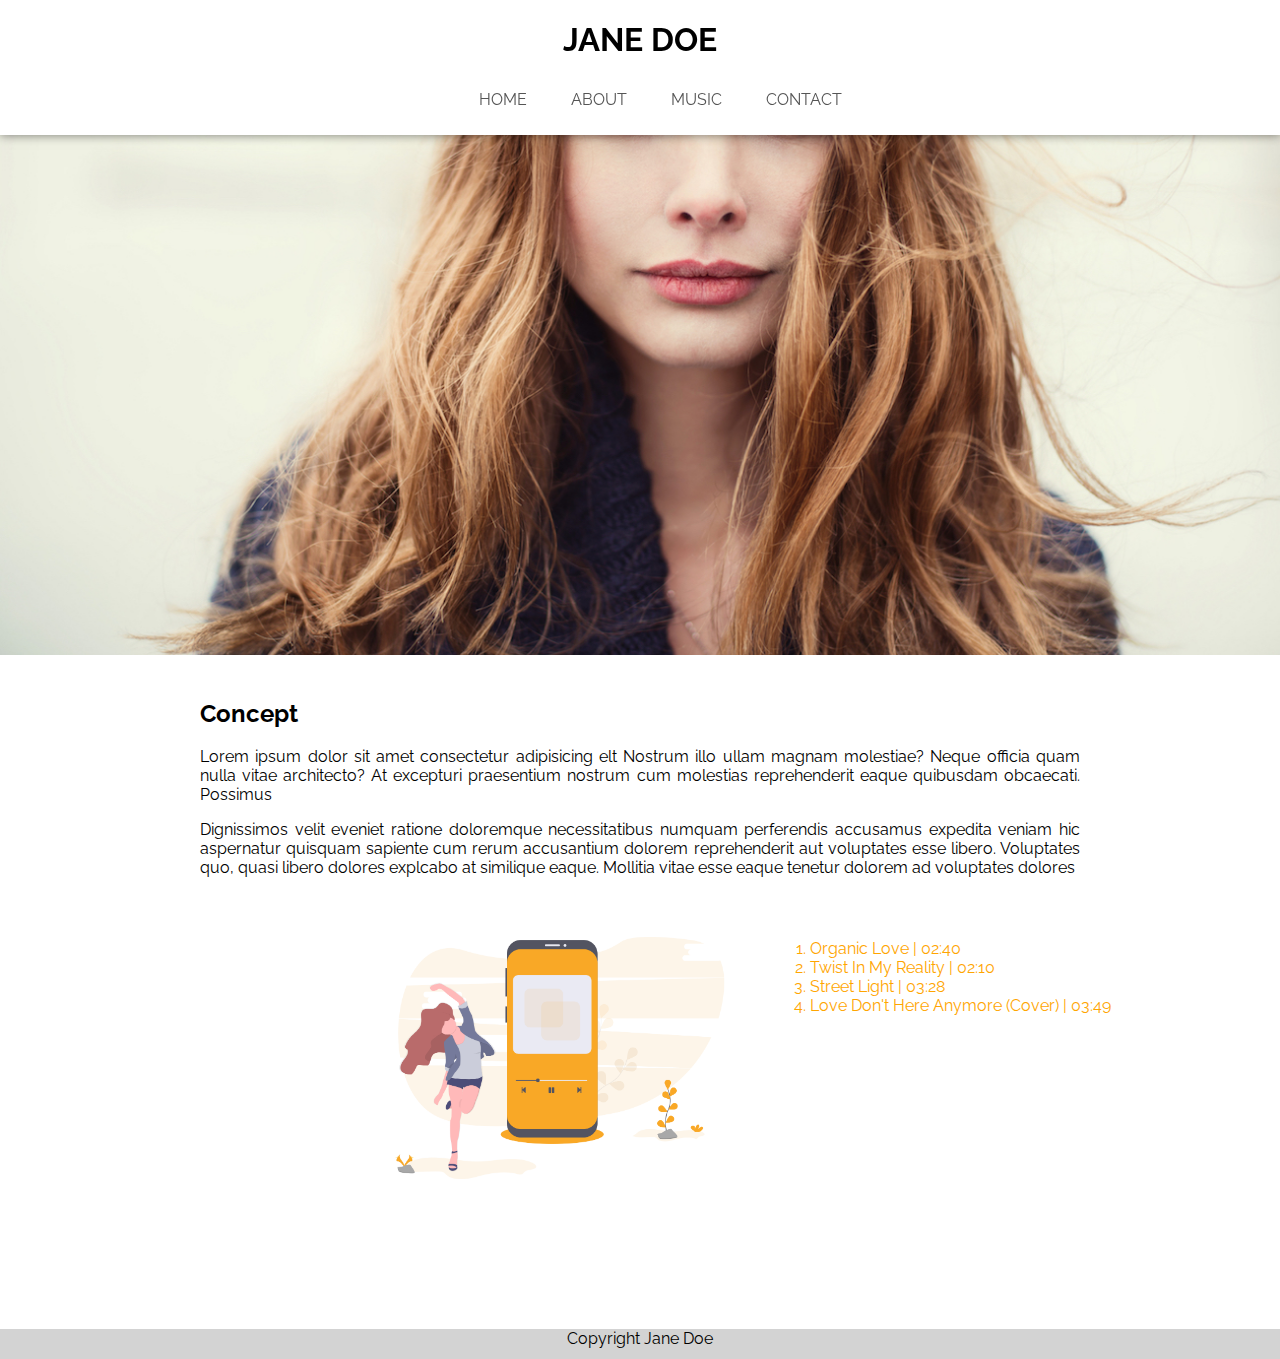
<file: index.html>
<!--Identifica para browser que site é em HTML 5-->
<!DOCTYPE html>
<html>
    <!--Cabeça do site-->
    <head>
        <!--Define quais tipos de caracteres terá no site-->
        <meta charset="UTF-8">
        <meta name="viewport" content="width=device-width, initial-scale=1.0">
        <!--Chama folha de estilo CSS -->
        <link href="css/estilo.css" rel="stylesheet">
        <!--Titúlo da aba-->
        <title>Home</title>
    </head>
    <!--Corpo do site-->
    <body>
        <!--Cabeçalho da página-->
        <header>
            <!-- Titulo principal da página-->
            <h1>Jane Doe</h1>
            <!--Cria o menu-->
            <nav>
                <!--Lista Não ordenada-->
                <ul>
                    <!--Itens da lista para criar menu-->
                    <li><a href="index.html">Home</a></li>
                    <li><a href="about.html">About</a></li>
                    <li><a href="music.html">Music</a></li>
                    <li><a href="contact.html">Contact</a></li>
                </ul>
            </nav>
        </header>
        <div>
        <!--Imagem Jane Doe-->
        <img class="imagem-home" src="img/jane.jpg" alt="Foto descritiva da cantora Jane Doe">
        </div>
        <div class="text-home">
            <h2> Concept</h2>
            <p>Lorem ipsum dolor sit amet consectetur adipisicing elt Nostrum illo ullam magnam molestiae? Neque officia quam nulla vitae architecto? At excepturi praesentium nostrum cum molestias reprehenderit eaque quibusdam obcaecati. Possimus</p>
            <p>Dignissimos velit eveniet ratione doloremque necessitatibus numquam perferendis accusamus expedita veniam hic aspernatur quisquam sapiente cum rerum accusantium dolorem reprehenderit aut voluptates esse libero. Voluptates quo, quasi libero dolores explcabo at similique eaque. Mollitia vitae esse eaque tenetur dolorem ad voluptates dolores</p>
        </div>
        <div class="musica">
        <div>
            <img class="imagem-ilustra" src="img/ilustra.png" alt="Imagem com ilustração músical">
        </div>
        <div class="lista-musicas">
        <ol>
            <li>Organic Love | 02:40</li>
            <li>Twist In My Reality | 02:10</li>
            <li>Street Light | 03:28</li>
            <li>Love Don't Here Anymore (Cover) | 03:49</li>
            
        </ol>
        </div>
        </div>
        <!--Rodapé da página-->
        <footer>
            <p>Copyright Jane Doe</p>
        </footer>
    </body>
</html>
</file>
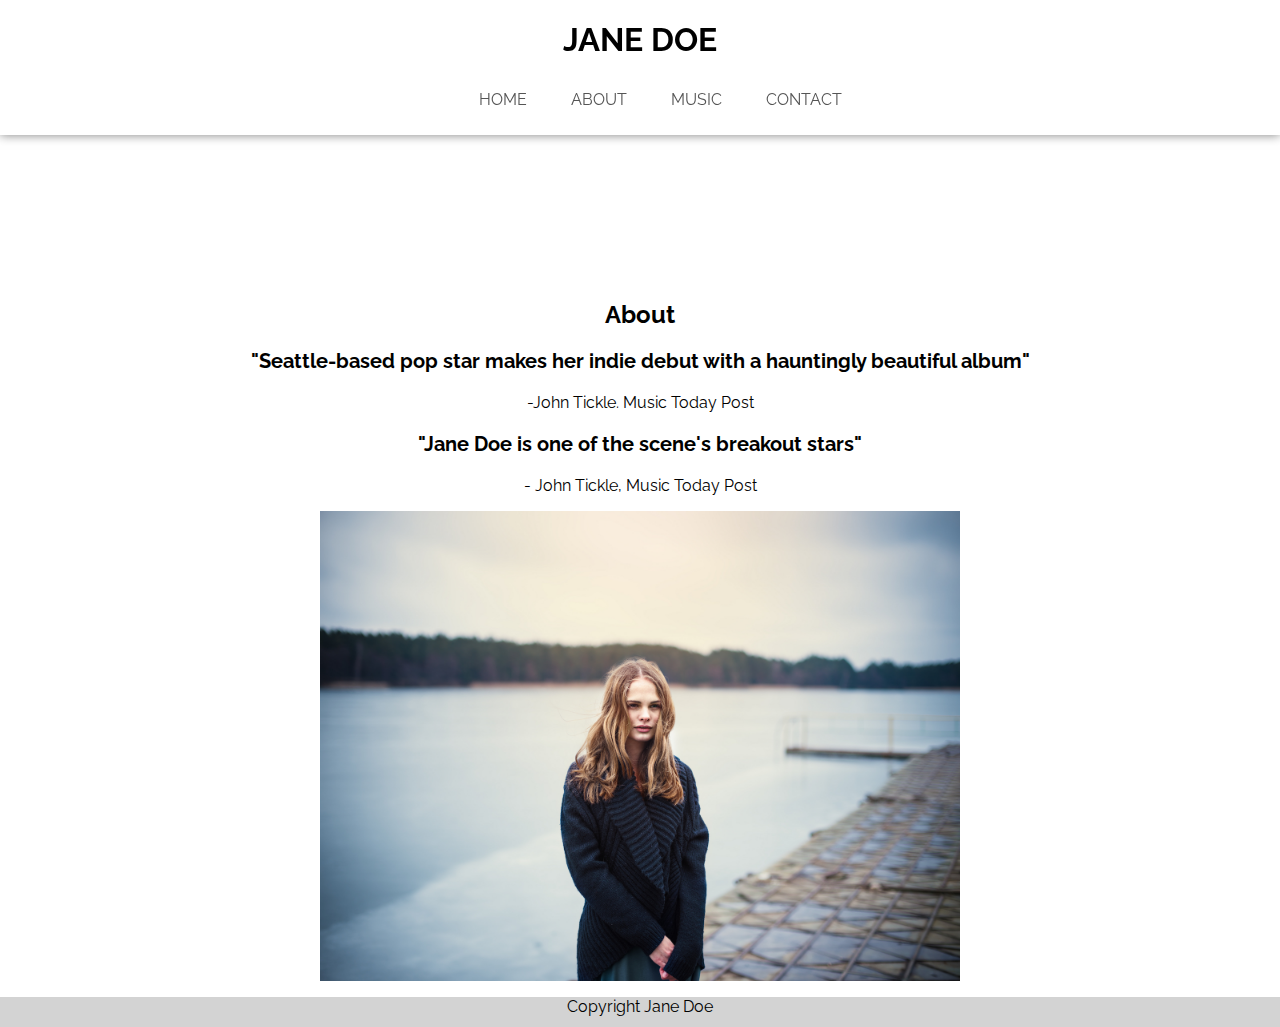
<file: about.html>
<!DOCTYPE html>
<html>
    <head>
        <meta charset="utf-8">
        <meta name="viewport" content="width=device-width, initial-scale=1.0">
        <link href="css/estilo.css" rel="stylesheet">
        <title>About</title>
    </head>
    <body>
        <header>
            <h1>Jane Doe</h1>
            <nav>
                <ul>
                    <li><a href="index.html">Home</a></li>
                    <li><a href="about.html">About</a></li>
                    <li><a href="music.html">Music</a></li>
                    <li><a href="contact.html">Contact</a></li>
                </ul>
            </nav>
        </header>

        <!--Imagem da página about-->
        <div class="text-about">
            <h2>About</h2>        
        
            <p class="principal">"Seattle-based pop star makes her indie debut with a hauntingly beautiful album"</p>
            <p>-John Tickle. Music Today Post</p>
            <p class="principal">"Jane Doe is one of the scene's breakout stars"</p>
            <p>- John Tickle, Music Today Post</p>
       
        </div>
        <img class="imagem-about" src="img/jane2.jpg" alt="Foto descritiva da cantora Jane Doe">
        <footer>
            <p>Copyright Jane Doe</p>
        </footer>
    </body>
</html>
</file>
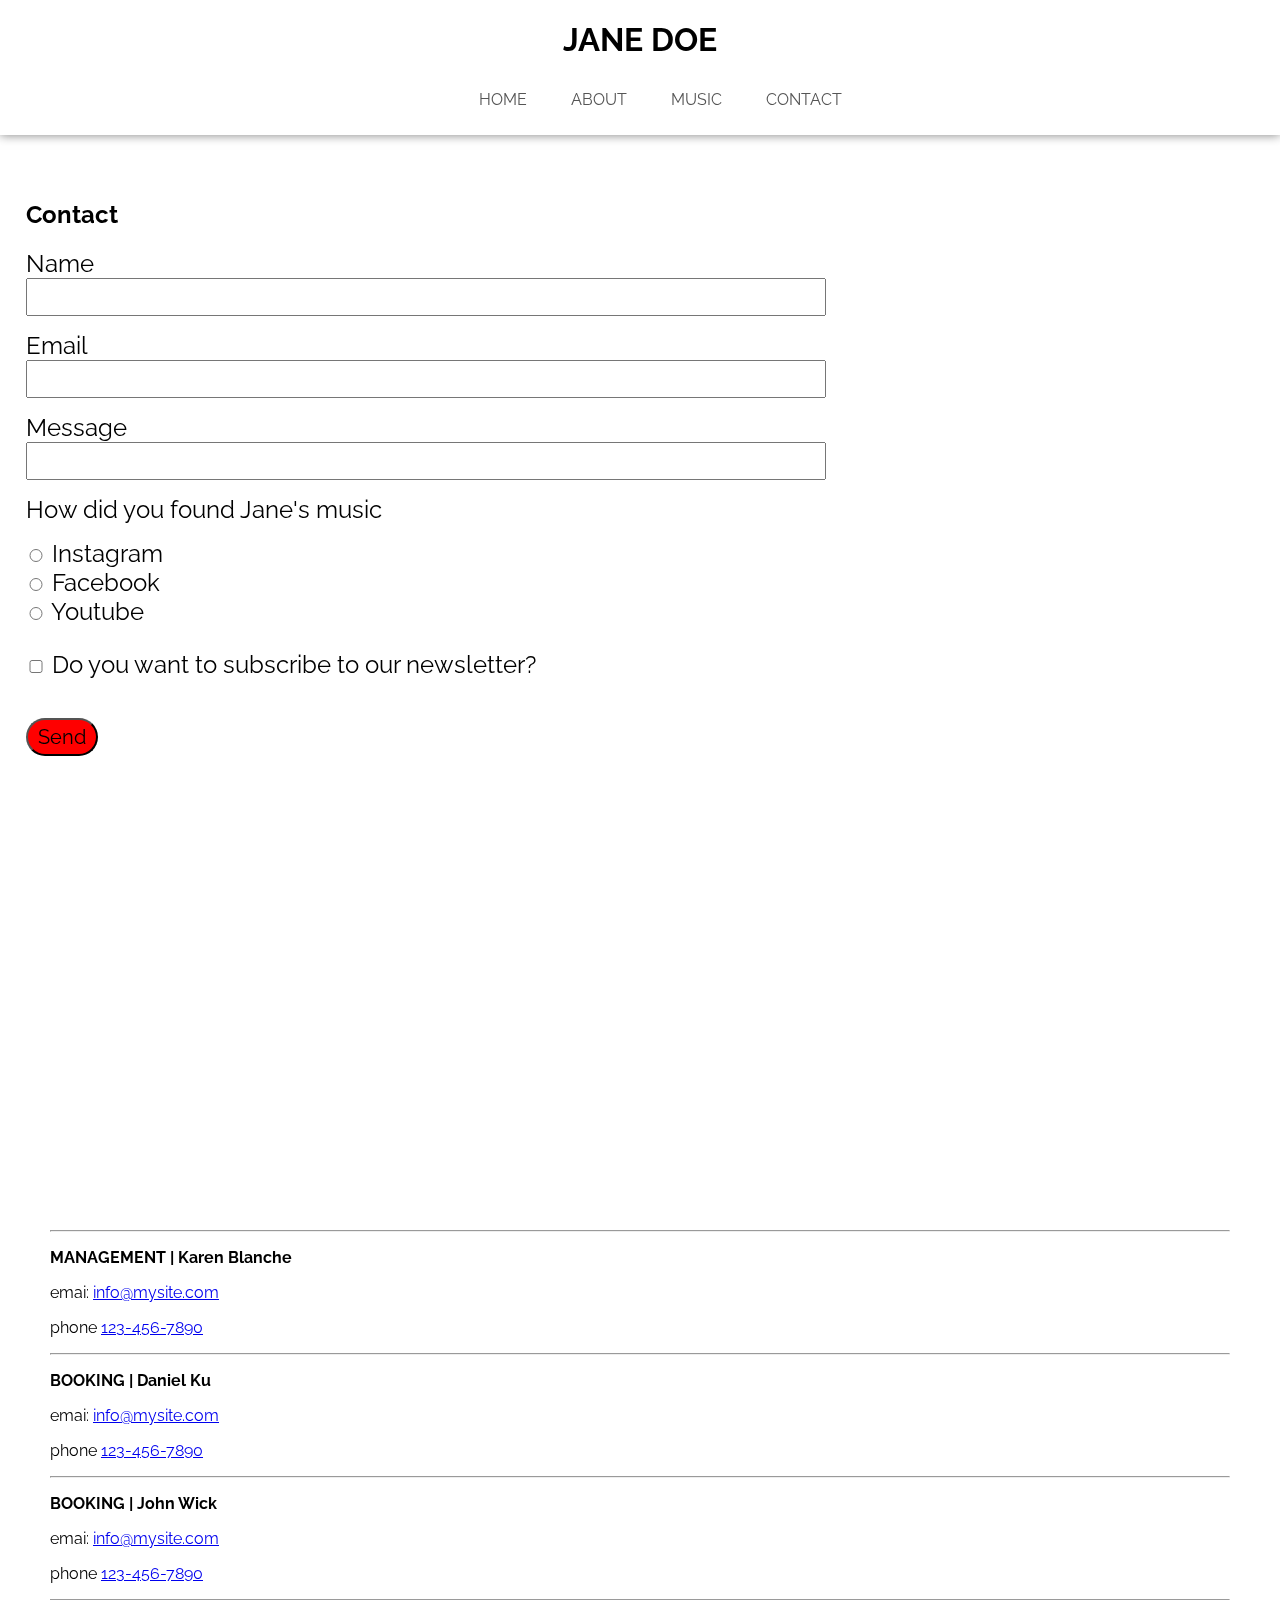
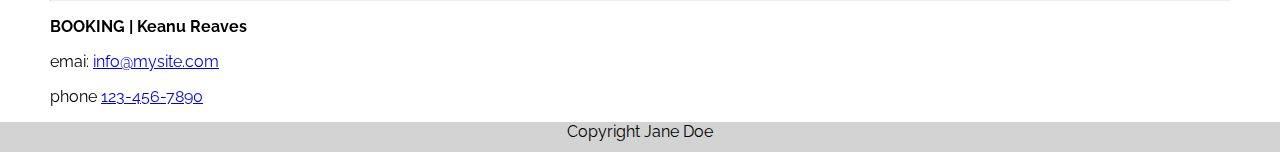
<file: contact.html>
<!DOCTYPE html>
<html>
    <head>
        <meta charset="utf-8">
        <meta name="viewport" content="width=device-width, initial-scale=1.0"> 
        <link href="css/estilo.css" rel="stylesheet">
        <title>Contact</title>
    </head>
    <body>
        <header>
            <h1>Jane Doe</h1>
            <nav>
                <ul>
                    <li><a href="index.html">Home</a></li>
                    <li><a href="about.html">About</a></li>
                    <li><a href="music.html">Music</a></li>
                    <li><a href="contact.html">Contact</a></li>
                </ul>
            </nav>
        </header>
<main id="contact">
    <h2>Contact</h2>
        <section class="colunas">
            <div id="coluna1">
            <!--Coluna 1-->
                <form>
                    <div class="form-group"> 
                        <label for="name">Name</label>
                        <input type="text" id="name" name="name" requerid>
                    </div>
                            
                    <div class="form-group"> 
                        <label for="email">Email</label>
                        <input type="mail" name="email" id="email" requerid>
                    </div>

                    <div class="form-group">
                        <label for="message">Message</label>
                        <input type="textarea" name="message" id="message" requerid>
                    </div>  
                   
                    <div class="form-group">
                        <label>How did you found Jane's music</label>
                    </div>
                            
                    <div class="form-group-radio">
                        <input type="radio" name="conheceu" id="insta" value="insta">
                        <label for="insta">Instagram</label>
                    </div>
                            
                    <div class="form-group-radio">
                        <input type="radio" name="conheceu" id="face" value="face">
                        <label for="face">Facebook</label>
                    </div>
                            
                    <div class="form-group-radio">
                        <input type="radio" name="conheceu" id="ytb" value="ytb">
                        <label for="ytb">Youtube</label>
                    </div>

                    <div class="form-group-radio">
                        <input type="checkbox" id="newsletter" value="sim">
                        <label for="newsletter">Do you want to subscribe to our newsletter?</label>
                    </div>
                            
                    <div class="form-group">
                        <button type="submit">Send</button>
                    </div>
                </form>
            </div>
            
            <!--Coluna 2-->
            <div id="coluna2">
                <iframe src="https://www.google.com/maps/embed?pb=!1m18!1m12!1m3!1d3656.0479092158425!2d-46.6775366842558!3d-23.60261468466248!2m3!1f0!2f0!3f0!3m2!1i1024!2i768!4f13.1!3m3!1m2!1s0x94ce50ab7feb4519%3A0x739f0ddb0439cf94!2sDigital%20House%20S%C3%A3o%20Paulo!5e0!3m2!1spt-BR!2sbr!4v1594818586667!5m2!1spt-BR!2sbr" width="600" height="450" frameborder="0" style="border:0;" allowfullscreen="" aria-hidden="false" tabindex="0"></iframe>
            </div>
        </section>
        <section class="contatos">
            <div>
                <hr>
                <p class="titulo">MANAGEMENT | Karen Blanche</p>
                <p>emai: <a href="info@mysite.com">info@mysite.com</a></p>
                <p>phone <a href="123-456-7890">123-456-7890</a></p>
            </div>
            <div>
                <hr>
                <p class="titulo">BOOKING | Daniel Ku</p>
                <p>emai: <a href="info@mysite.com">info@mysite.com</a></p>
                <p>phone <a href="123-456-7890">123-456-7890</a></p>
            </div>
            <div>
                <hr>
                <p class="titulo">BOOKING | John Wick</p>
                <p>emai: <a href="info@mysite.com">info@mysite.com</a></p>
                <p>phone <a href="123-456-7890">123-456-7890</a></p>
            </div>
            <div>
                <hr>
                <p class="titulo">BOOKING | Keanu Reaves</p>
                <p>emai: <a href="info@mysite.com">info@mysite.com</a></p>
                <p>phone <a href="123-456-7890">123-456-7890</a></p>
            </div>
        </section>
    </main>
    <footer>
        <p>Copyright Jane Doe</p>
    </footer>
    </body>
</html>
</file>
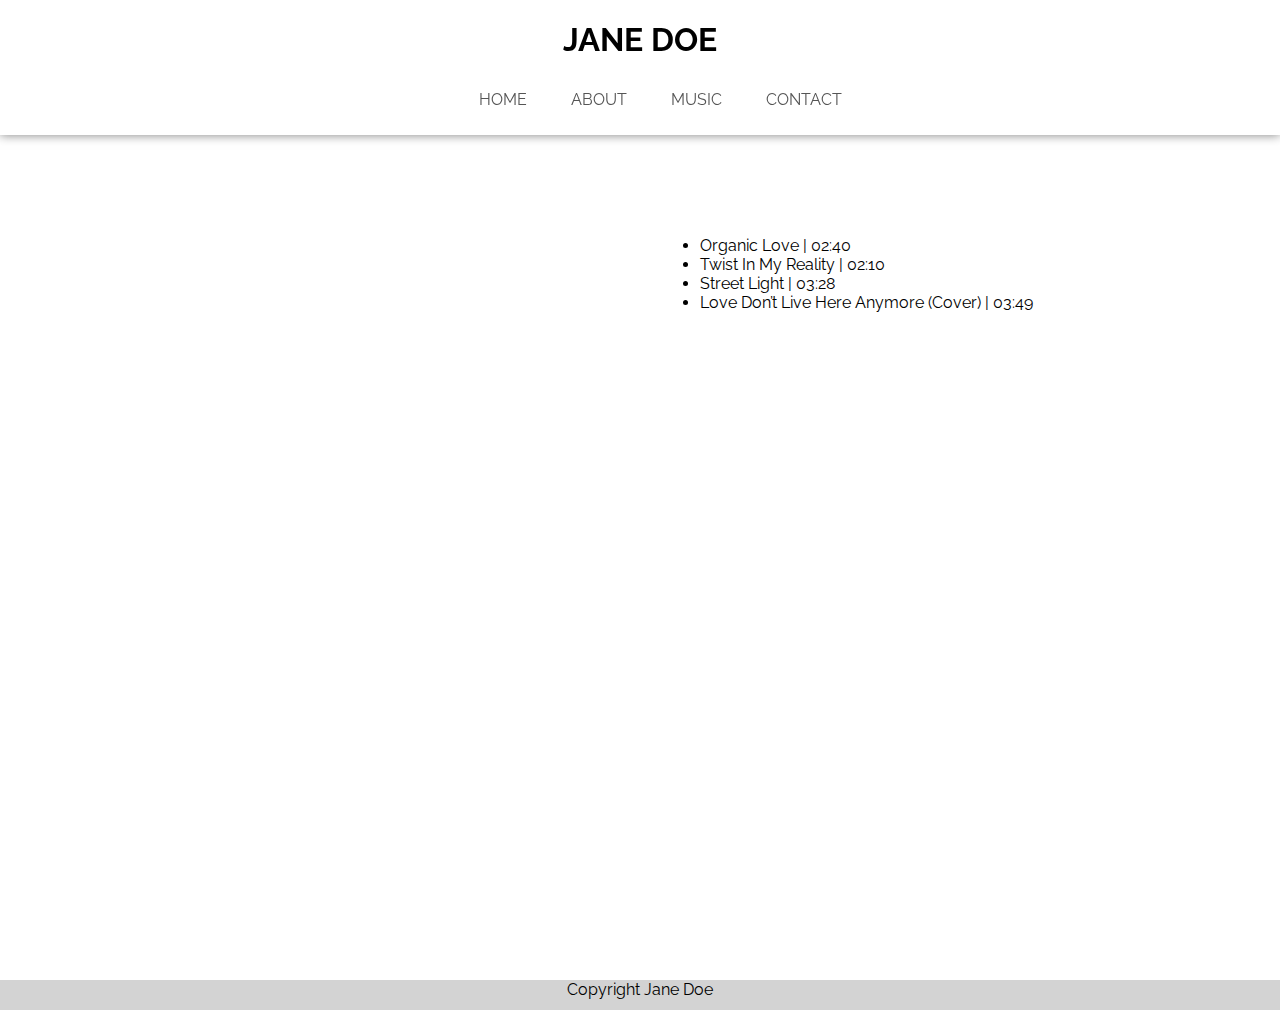
<file: music.html>
<!DOCTYPE html>
<html>
    <head>
        <meta charset="utf-8">
        <meta name="viewport" content="width=devide-width, initial-scale=1.0">
        <link href="css/estilo.css" rel="stylesheet">
        <title>Music</title>
    </head>
    <body>
        <header>
            <h1>Jane Doe</h1>
            <nav>
                <ul>
                    <li><a href="index.html">Home</a></li>
                    <li><a href="about.html">About</a></li>
                    <li><a href="music.html">Music</a></li>
                    <li><a href="contact.html">Contact</a></li>
                </ul>
            </nav>
        </header>
    <div class="videos">
        <div class="video1">
            <iframe src="https://player.vimeo.com/video/135166028" width="640" height="360" frameborder="0" allow="autoplay; fullscreen" allowfullscreen></iframe>
            <ul class="musicas-video1">
                <li>Organic Love | 02:40</li>
                <li>Twist In My Reality | 02:10</li>
                <li>Street Light | 03:28</li>
                <li>Love Don’t Live Here Anymore (Cover) | 03:49</li>
            </ul>
        </div>
        <div class="video2">
            <iframe src="https://player.vimeo.com/video/134861419" width="640" height="360" frameborder="0" allow="autoplay; fullscreen" allowfullscreen></iframe>
        </div>
    </div>
        <footer>
            <p>Copyright Jane Doe</p>
            <p></p>
        </footer>
    </body>
</html>
</file>
<file: css/estilo.css>
@import url('https://fonts.googleapis.com/css2?family=Raleway:wght@400;700&display=swap');

/*Define uma mesma fonte para toda página*/
*{
    font-family:'Raleway', sans-serif;
    box-sizing: border-box;
}

/*cabeçalho*/
body{
    margin: 0;
    padding: 0;
}

/*Estilizando o cabeçaloh*/
header{
    text-align: center;
    box-shadow: 0px 0px 10px rgba(0, 0, 0, 0.5);
    position: fixed;
    width: 100%;
    top: 0;
    left: 0;
    background: #fff;
    text-transform: uppercase;
}

nav ul{
    list-style: none;
}

nav ul li{
    display: inline-block;
    padding: 10px 20px 10px 20px;
}

nav ul li a{
    text-decoration: none;
    color: #555;
}

/*Estilizando imagem da home*/
.imagem-home{
    width: 100%;
    margin-top: -200px;
}

/*Estilizado texto About*/
.text-about{
    margin-top: 300px;
    text-align: center;
}

.principal{
    font-weight: bold;
    font-size: 20px;
}

/*Estilizando imagem about*/
.imagem-about{
    display: block;
    width: 50%;
    margin: 0 auto;
}

/*Estilizando texto home*/
.text-home{
    padding: 20px 200px;
}

.text-home p{
    text-align: justify;
}

/*Estilizando ilustração da home*/
.imagem-ilustra{
    width: 400px;
    margin-left: 200px;
}

.musica{
    height: 400px;
    display: flex;
    justify-content: center;
}

.lista-musicas{
    align-items: flex-end;
    color: orange;
    padding: 10px;    
}

.lista-musicas li{
    text-decoration-color: black;
}

/*Estilizando Music*/
.videos{
    position: relative;
    margin-top: 200px;
    z-index: -1;
}

.video1{
    margin-left: 20px;
    height: 400px;
    padding: 20px 0;
    display: flex;
}

.video2{
    width: 600px;
    margin-left: 1200px;
}

.musicas-video1
{
    position: relative;
    display: inline-block;
    height: 400px;
    
}
/*Estilizando formulario Contact*/
main#contact{
    position: relative;
    margin-top: 200px;
    /*z-index: -10;*/
}

main#contact form{
    font-size: 24px;
}

main#contact form input{
    padding: 5px;
    font-size: 20px;
    width: 100%;
}

main#contact form textarea{
    padding: 5px;
    font-size: 20px;
    width: 100%;
}

main#contact form button{
    padding: 5px 10px;
    font-size: 20px;
    margin: 5px 0px;
    background-color: red;
    border-radius: 10mm;
}

main#contact .form-group{
    margin-bottom: 15px;
}

main#contact .form-group-radio input{
    width: 20px;
    margin: 0;
    padding: 0;
}

main#contact .form-group-radio #ytb{
    margin-bottom: 30px;
}

main#contact .form-group-radio #newsletter{
    margin-bottom: 40px;
}

main#contact h2{
    margin-left: 2%;
}

#coluna1{
    width: 800px;
    margin: 0 2%;
    float: left;
}

#coluna2{
    width: 800px;
    margin: 0 2%;
    float: left;
}

.contatos{
    clear: left;
    margin: 0px 50px;
    z-index: -10;
}

.contatos .titulo{
    font-weight: bold;
}

/*Rodapé*/
footer{
    width: 100%;
    text-align: center;
    background: lightgrey;
    height: 30px;
    clear: left;
}
</file>
